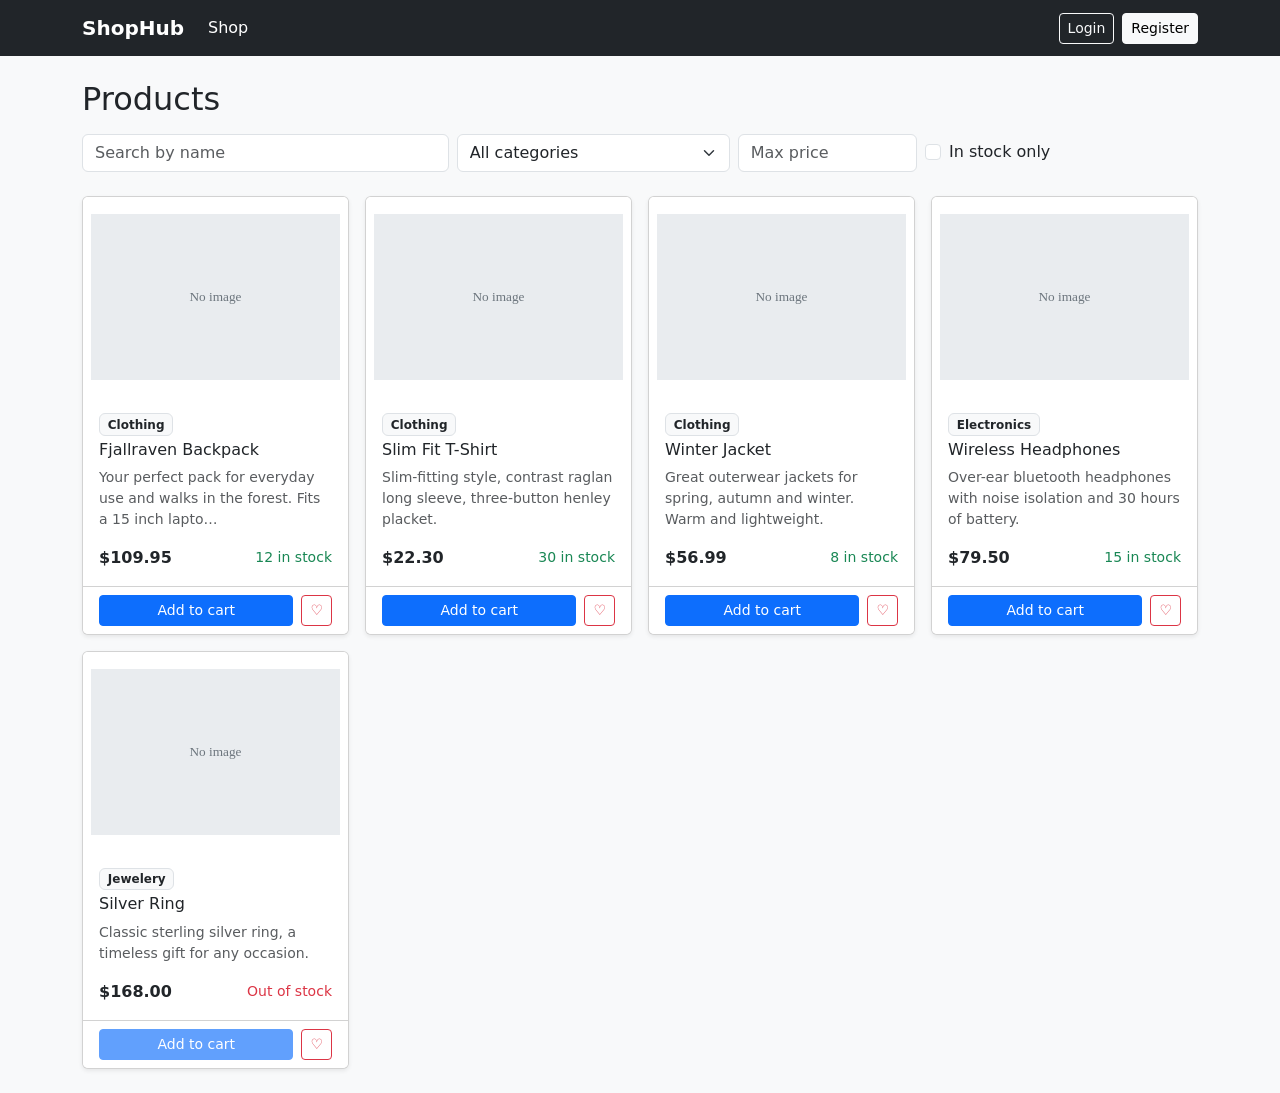
<file: index.html>
<!DOCTYPE html>
<html lang="en">
<head>
  <meta charset="UTF-8">
  <meta name="viewport" content="width=device-width, initial-scale=1">
  <title>Shop - ShopHub</title>
  <link href="vendor/bootstrap.min.css" rel="stylesheet">
  <link href="css/style.css" rel="stylesheet">
</head>
<body>
  <div id="navbar"></div>
  <div id="message"></div>

  <main class="container py-4">
    <h2 class="mb-3">Products</h2>
    <div class="row g-2 mb-4">
      <div class="col-md-4"><input class="form-control" id="search" placeholder="Search by name"></div>
      <div class="col-md-3"><select class="form-select" id="category"><option value="">All categories</option></select></div>
      <div class="col-md-2"><input type="number" min="0" class="form-control" id="maxPrice" placeholder="Max price"></div>
      <div class="col-md-3 d-flex align-items-center">
        <div class="form-check"><input class="form-check-input" type="checkbox" id="inStock"><label class="form-check-label" for="inStock">In stock only</label></div>
      </div>
    </div>
    <div class="row g-3" id="products"></div>
  </main>

  <script src="vendor/bootstrap.bundle.min.js"></script>
  <script src="js/db.js"></script>
  <script src="js/utils.js"></script>
  <script src="js/shop.js"></script>
</body>
</html>
</file>
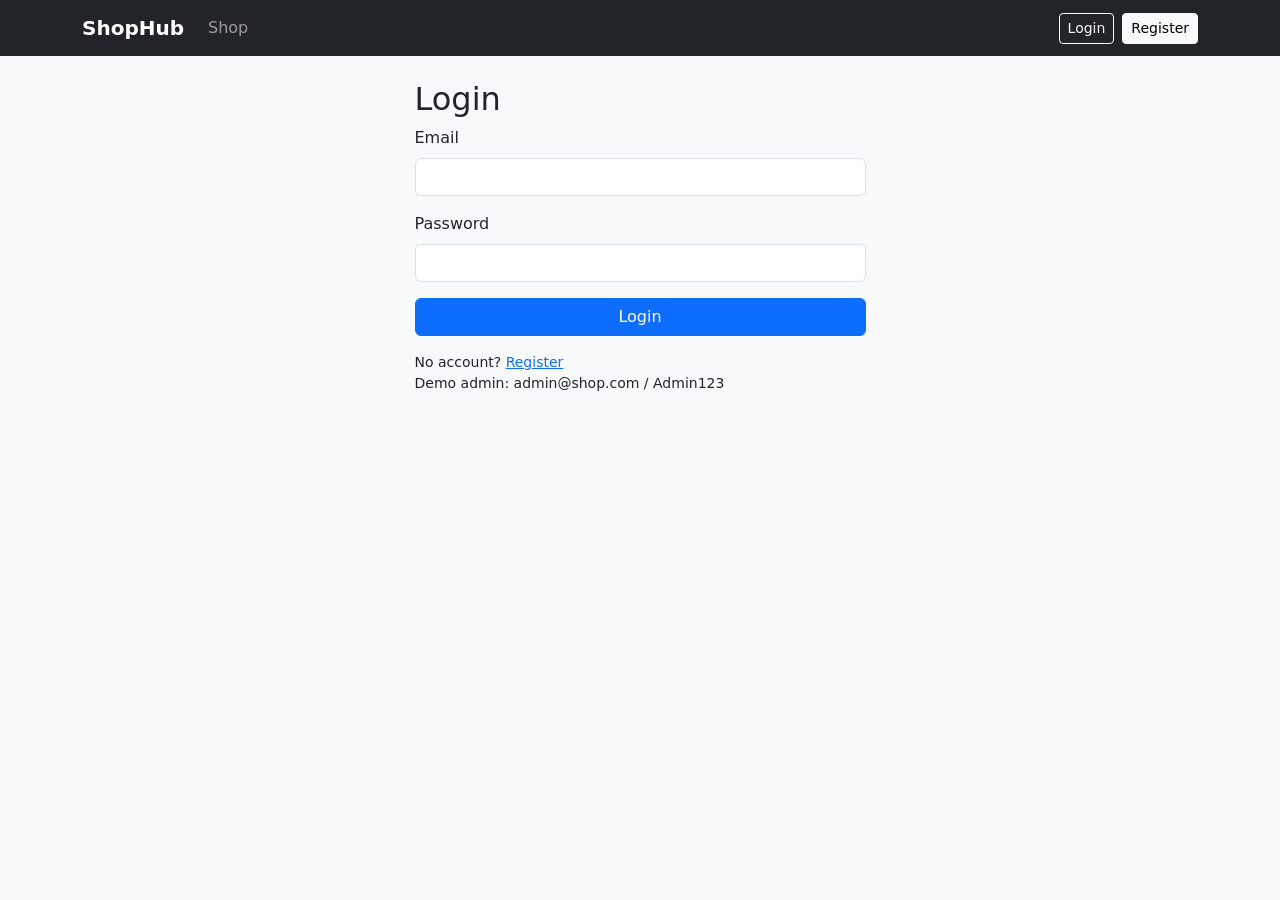
<file: admin-admins.html>
<!DOCTYPE html>
<html lang="en">
<head>
  <meta charset="UTF-8">
  <meta name="viewport" content="width=device-width, initial-scale=1">
  <title>Admins - ShopHub</title>
  <link href="vendor/bootstrap.min.css" rel="stylesheet">
  <link href="css/style.css" rel="stylesheet">
</head>
<body>
  <div id="navbar"></div>
  <div id="message"></div>

  <main class="container py-4">
    <h2 class="mb-3">Admins</h2>
    <form id="admin-form" novalidate class="card card-body mb-4 col-md-6">
      <h5>Add another admin</h5>
      <div class="mb-3"><label class="form-label" for="name">Name</label><input class="form-control" id="name"><div class="invalid-feedback" id="name-error"></div></div>
      <div class="mb-3"><label class="form-label" for="email">Email</label><input class="form-control" id="email" type="email"><div class="invalid-feedback" id="email-error"></div></div>
      <div class="mb-3"><label class="form-label" for="password">Password</label><input class="form-control" id="password" type="password"><div class="invalid-feedback" id="password-error"></div></div>
      <div><button class="btn btn-primary">Add admin</button></div>
    </form>
    <table class="table bg-white">
      <thead><tr><th>Name</th><th>Email</th></tr></thead>
      <tbody id="admins-table"></tbody>
    </table>
  </main>

  <script src="vendor/bootstrap.bundle.min.js"></script>
  <script src="js/db.js"></script>
  <script src="js/utils.js"></script>
  <script src="js/admin-admins.js"></script>
</body>
</html>
</file>
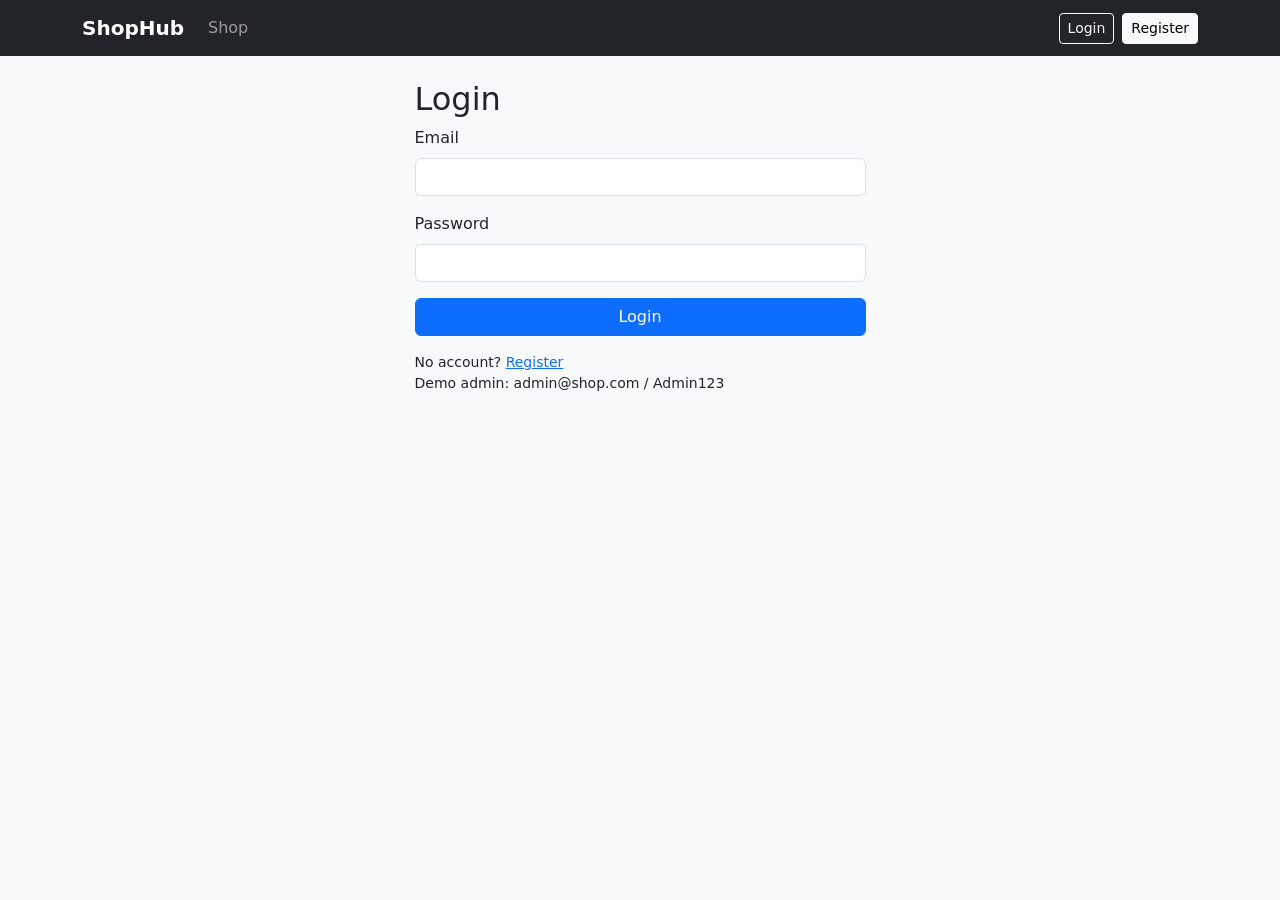
<file: admin-categories.html>
<!DOCTYPE html>
<html lang="en">
<head>
  <meta charset="UTF-8">
  <meta name="viewport" content="width=device-width, initial-scale=1">
  <title>Categories - ShopHub</title>
  <link href="vendor/bootstrap.min.css" rel="stylesheet">
  <link href="css/style.css" rel="stylesheet">
</head>
<body>
  <div id="navbar"></div>
  <div id="message"></div>

  <main class="container py-4">
    <h2 class="mb-3">Categories</h2>
    <form id="category-form" novalidate class="card card-body mb-4 col-md-6">
      <h5 id="form-title">Add category</h5>
      <div class="mb-3"><label class="form-label" for="name">Name</label><input class="form-control" id="name"><div class="invalid-feedback" id="name-error"></div></div>
      <div><button class="btn btn-primary" id="save-btn">Add</button> <button type="button" class="btn btn-link d-none" id="cancel-btn">Cancel</button></div>
    </form>
    <table class="table bg-white">
      <thead><tr><th>ID</th><th>Name</th><th>Products</th><th></th></tr></thead>
      <tbody id="categories-table"></tbody>
    </table>
  </main>

  <script src="vendor/bootstrap.bundle.min.js"></script>
  <script src="js/db.js"></script>
  <script src="js/utils.js"></script>
  <script src="js/admin-categories.js"></script>
</body>
</html>
</file>
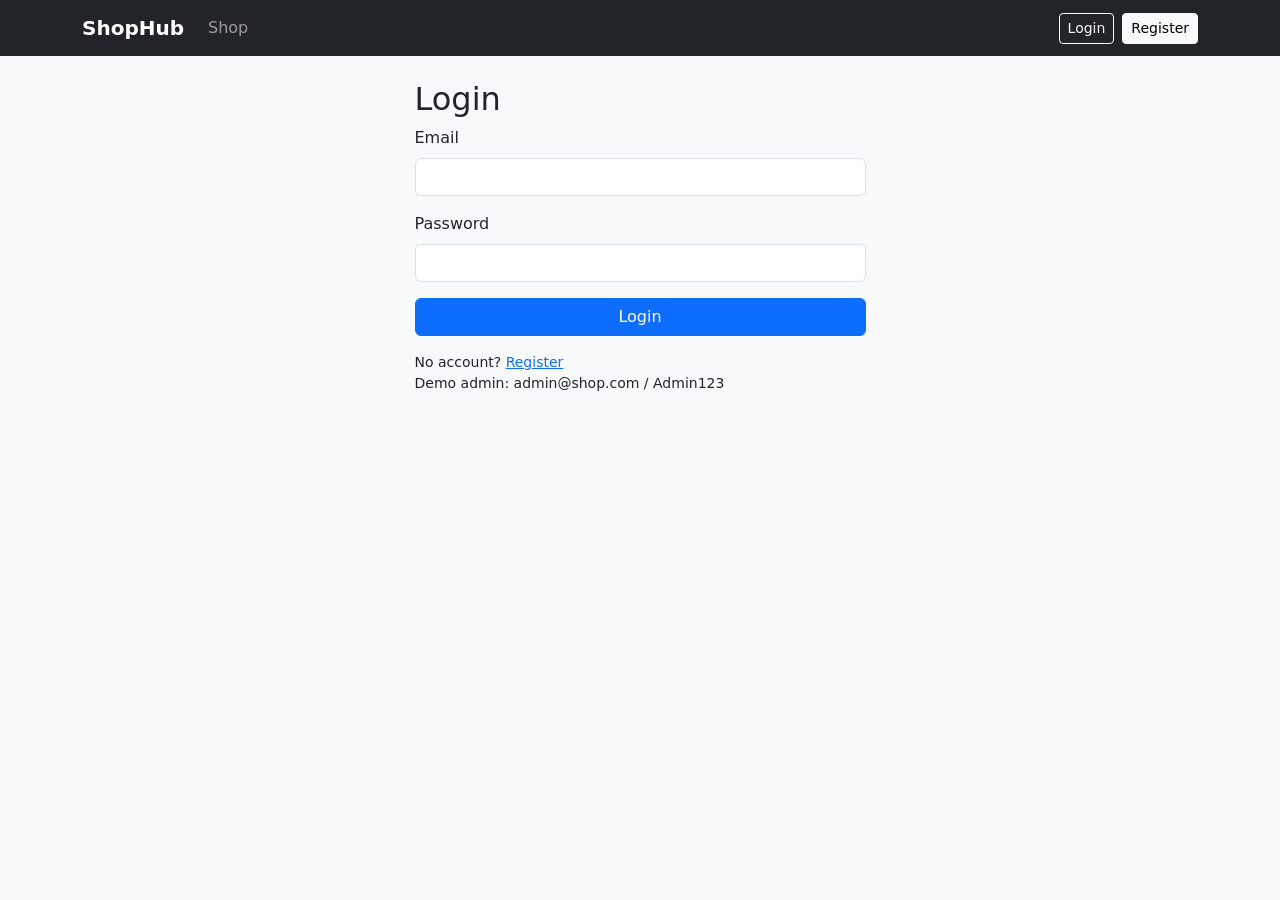
<file: admin-orders.html>
<!DOCTYPE html>
<html lang="en">
<head>
  <meta charset="UTF-8">
  <meta name="viewport" content="width=device-width, initial-scale=1">
  <title>Orders - ShopHub</title>
  <link href="vendor/bootstrap.min.css" rel="stylesheet">
  <link href="css/style.css" rel="stylesheet">
</head>
<body>
  <div id="navbar"></div>
  <div id="message"></div>

  <main class="container py-4">
    <h2 class="mb-3">All Orders</h2>
    <div id="orders"></div>
  </main>

  <script src="vendor/bootstrap.bundle.min.js"></script>
  <script src="js/db.js"></script>
  <script src="js/utils.js"></script>
  <script src="js/admin-orders.js"></script>
</body>
</html>
</file>
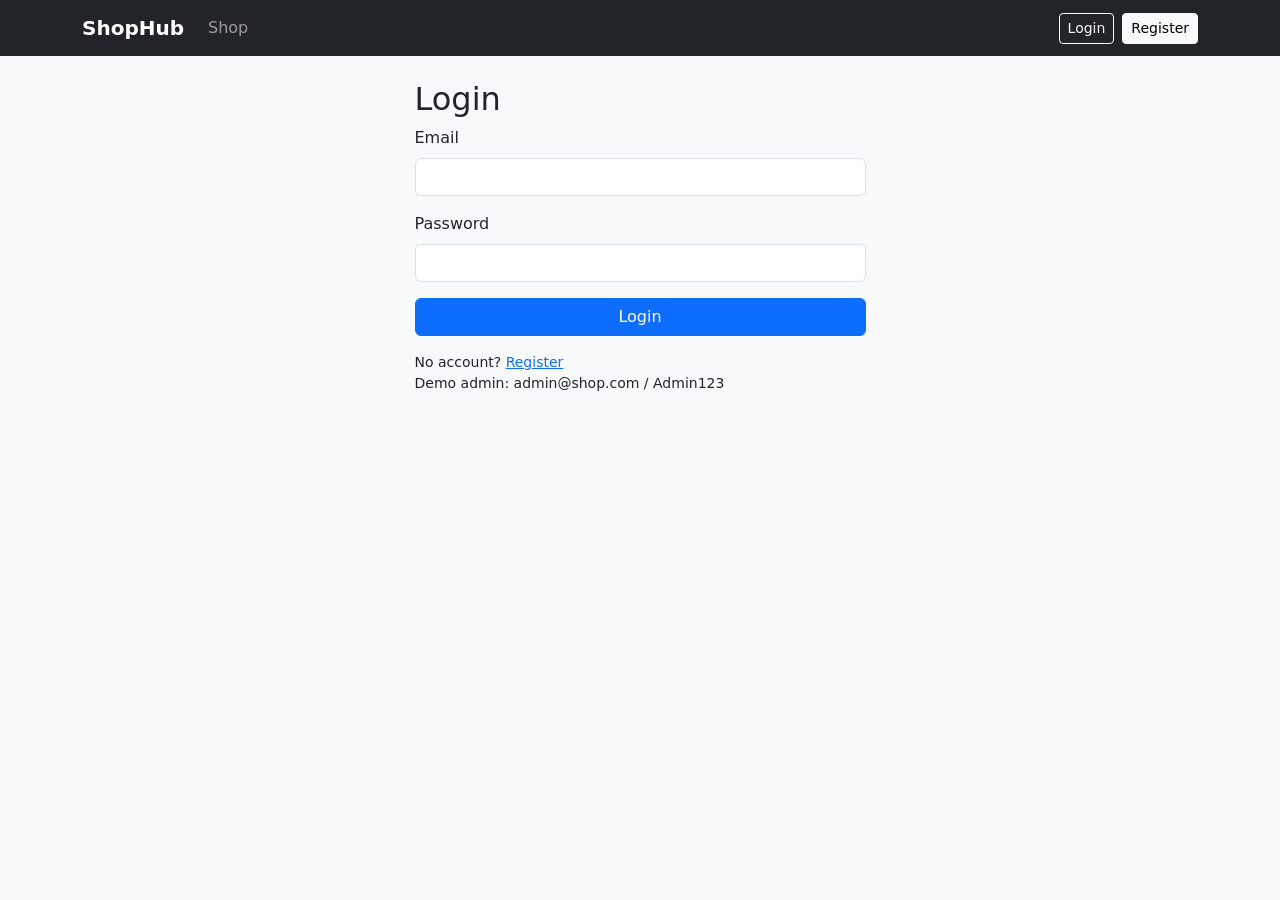
<file: admin-products.html>
<!DOCTYPE html>
<html lang="en">
<head>
  <meta charset="UTF-8">
  <meta name="viewport" content="width=device-width, initial-scale=1">
  <title>Products - ShopHub</title>
  <link href="vendor/bootstrap.min.css" rel="stylesheet">
  <link href="css/style.css" rel="stylesheet">
</head>
<body>
  <div id="navbar"></div>
  <div id="message"></div>

  <main class="container py-4">
    <div class="d-flex justify-content-between align-items-center mb-3">
      <h2>Products</h2>
      <button class="btn btn-outline-primary btn-sm" id="import-btn">Import from FakeStore API</button>
    </div>
    <form id="product-form" novalidate class="card card-body mb-4">
      <h5 id="form-title">Add product</h5>
      <div class="row">
        <div class="col-md-6">
          <div class="mb-3"><label class="form-label" for="name">Name</label><input class="form-control" id="name"><div class="invalid-feedback" id="name-error"></div></div>
          <div class="mb-3"><label class="form-label" for="image">Image URL</label><input class="form-control" id="image"><div class="invalid-feedback" id="image-error"></div></div>
          <div class="mb-3"><label class="form-label" for="categoryId">Category</label><select class="form-select" id="categoryId"></select><div class="invalid-feedback" id="categoryId-error"></div></div>
        </div>
        <div class="col-md-6">
          <div class="mb-3"><label class="form-label" for="price">Price</label><input class="form-control" id="price" type="number" step="0.01"><div class="invalid-feedback" id="price-error"></div></div>
          <div class="mb-3"><label class="form-label" for="stock">Stock quantity</label><input class="form-control" id="stock" type="number"><div class="invalid-feedback" id="stock-error"></div></div>
          <div class="mb-3"><label class="form-label" for="description">Description</label><input class="form-control" id="description"><div class="invalid-feedback" id="description-error"></div></div>
        </div>
      </div>
      <div><button class="btn btn-primary" id="save-btn">Add</button> <button type="button" class="btn btn-link d-none" id="cancel-btn">Cancel</button></div>
    </form>
    <div class="table-responsive">
      <table class="table bg-white align-middle">
        <thead><tr><th></th><th>ID</th><th>Name</th><th>Category</th><th>Price</th><th>Stock</th><th></th></tr></thead>
        <tbody id="products-table"></tbody>
      </table>
    </div>
  </main>

  <script src="vendor/bootstrap.bundle.min.js"></script>
  <script src="js/db.js"></script>
  <script src="js/utils.js"></script>
  <script src="js/admin-products.js"></script>
</body>
</html>
</file>
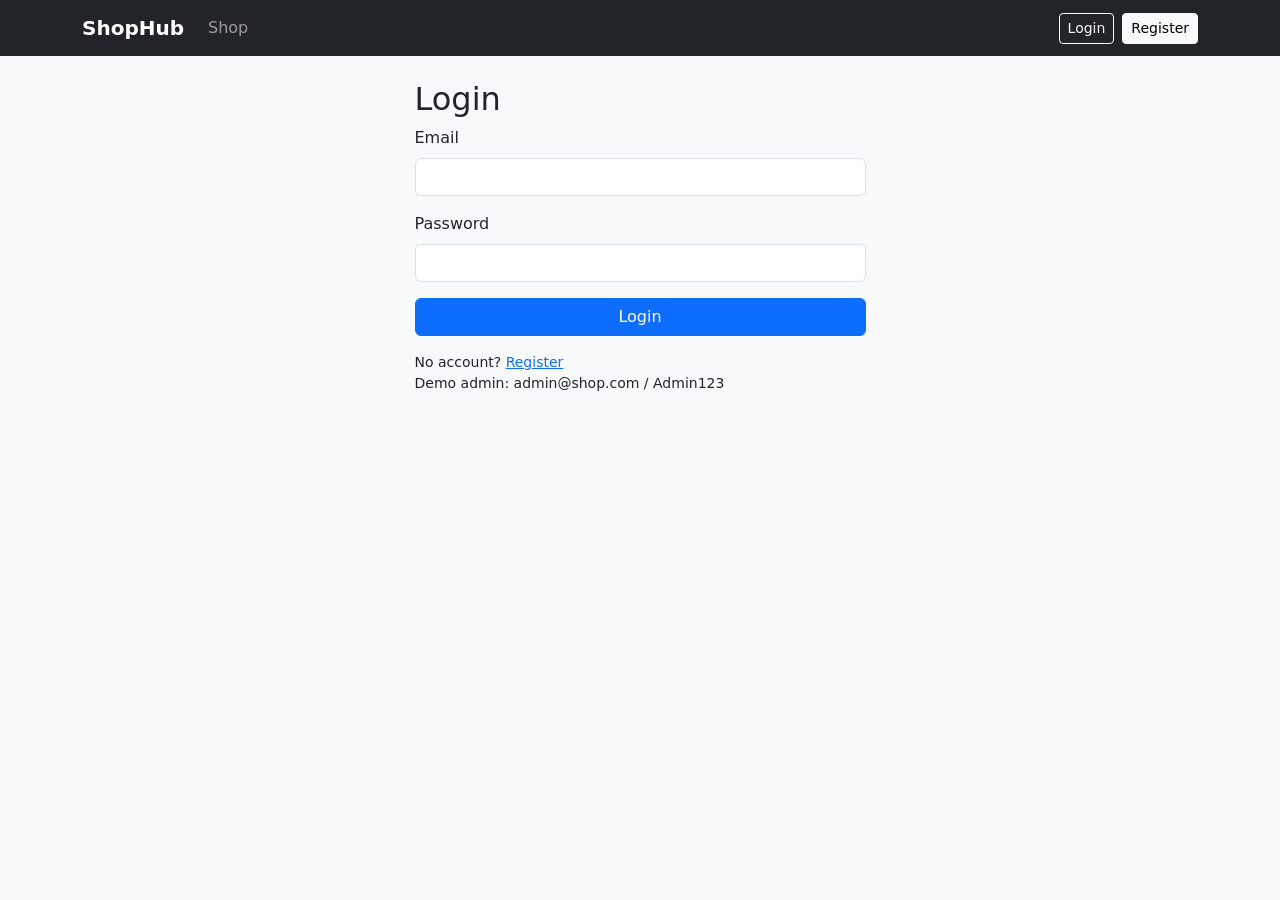
<file: cart.html>
<!DOCTYPE html>
<html lang="en">
<head>
  <meta charset="UTF-8">
  <meta name="viewport" content="width=device-width, initial-scale=1">
  <title>Cart - ShopHub</title>
  <link href="vendor/bootstrap.min.css" rel="stylesheet">
  <link href="css/style.css" rel="stylesheet">
</head>
<body>
  <div id="navbar"></div>
  <div id="message"></div>

  <main class="container py-4">
    <h2 class="mb-3">Shopping Cart</h2>
    <p class="text-muted d-none" id="empty-cart">Your cart is empty. <a href="index.html">Continue shopping</a></p>
    <div id="cart-content">
      <div class="table-responsive">
        <table class="table align-middle bg-white">
          <thead><tr><th>Product</th><th>Price</th><th style="width:110px">Qty</th><th>Subtotal</th><th></th></tr></thead>
          <tbody id="cart-rows"></tbody>
        </table>
      </div>
      <div class="text-end fs-5 mb-3">Total: <strong id="cart-total"></strong></div>
      <form id="order-form" novalidate class="card card-body col-md-6">
        <div class="mb-3"><label class="form-label" for="phone">Phone</label><input class="form-control" id="phone" type="tel"><div class="invalid-feedback" id="phone-error"></div></div>
        <div class="mb-3"><label class="form-label" for="address">Shipping address</label><input class="form-control" id="address"><div class="invalid-feedback" id="address-error"></div></div>
        <button class="btn btn-success">Place order</button>
        <small class="text-muted mt-2">Your order stays pending until an admin confirms it.</small>
      </form>
    </div>
  </main>

  <script src="vendor/bootstrap.bundle.min.js"></script>
  <script src="js/db.js"></script>
  <script src="js/utils.js"></script>
  <script src="js/cart.js"></script>
</body>
</html>
</file>
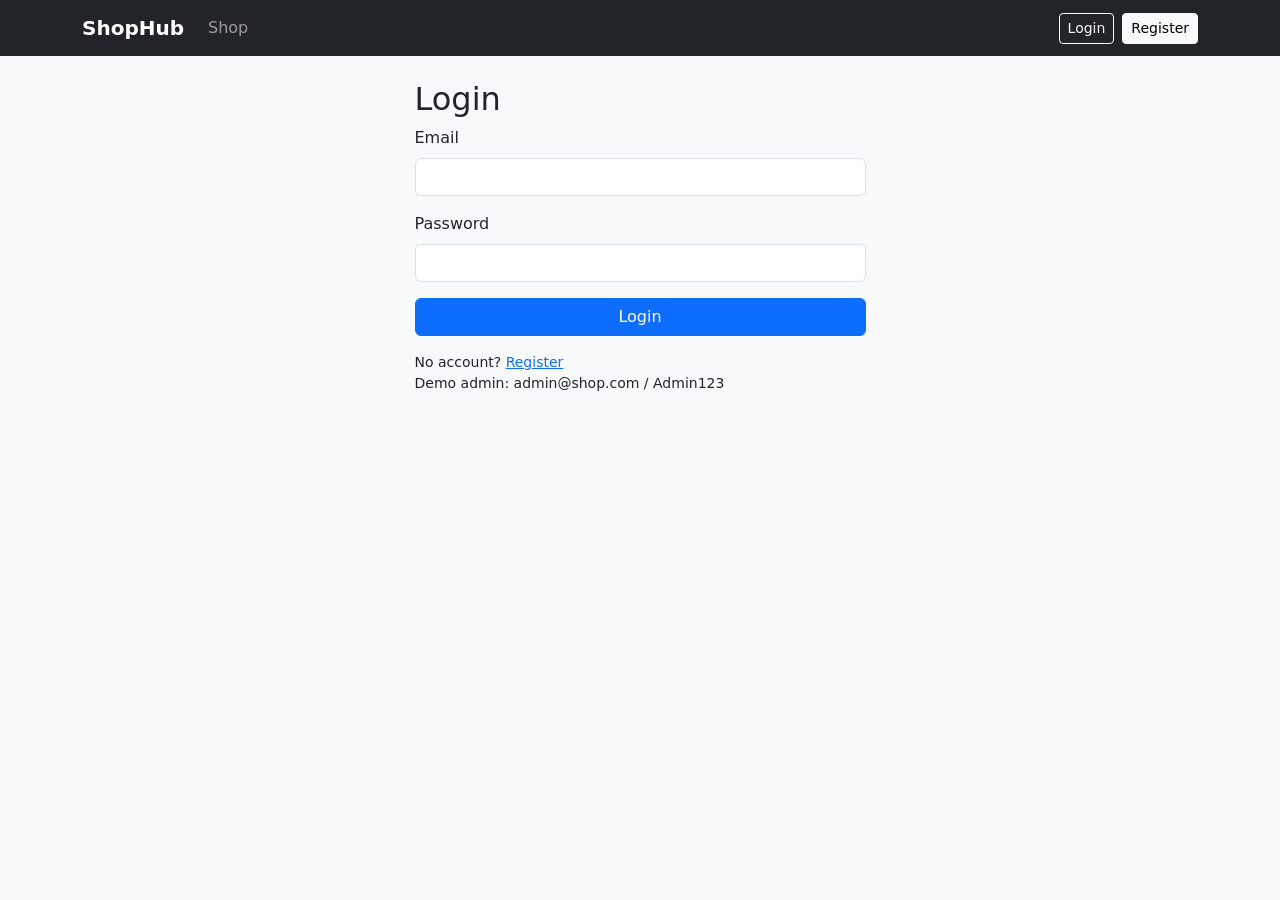
<file: login.html>
<!DOCTYPE html>
<html lang="en">
<head>
  <meta charset="UTF-8">
  <meta name="viewport" content="width=device-width, initial-scale=1">
  <title>Login - ShopHub</title>
  <link href="vendor/bootstrap.min.css" rel="stylesheet">
  <link href="css/style.css" rel="stylesheet">
</head>
<body>
  <div id="navbar"></div>
  <div id="message"></div>

  <main class="container py-4">
    <div class="row justify-content-center"><div class="col-md-5">
      <h2>Login</h2>
      <form id="login-form" novalidate>
        <div class="mb-3"><label class="form-label" for="email">Email</label><input class="form-control" id="email" type="email"><div class="invalid-feedback" id="email-error"></div></div>
        <div class="mb-3"><label class="form-label" for="password">Password</label><input class="form-control" id="password" type="password"><div class="invalid-feedback" id="password-error"></div></div>
        <button class="btn btn-primary w-100">Login</button>
      </form>
      <p class="mt-3 small">No account? <a href="register.html">Register</a><br>Demo admin: admin@shop.com / Admin123</p>
    </div></div>
  </main>

  <script src="vendor/bootstrap.bundle.min.js"></script>
  <script src="js/db.js"></script>
  <script src="js/utils.js"></script>
  <script src="js/login.js"></script>
</body>
</html>
</file>
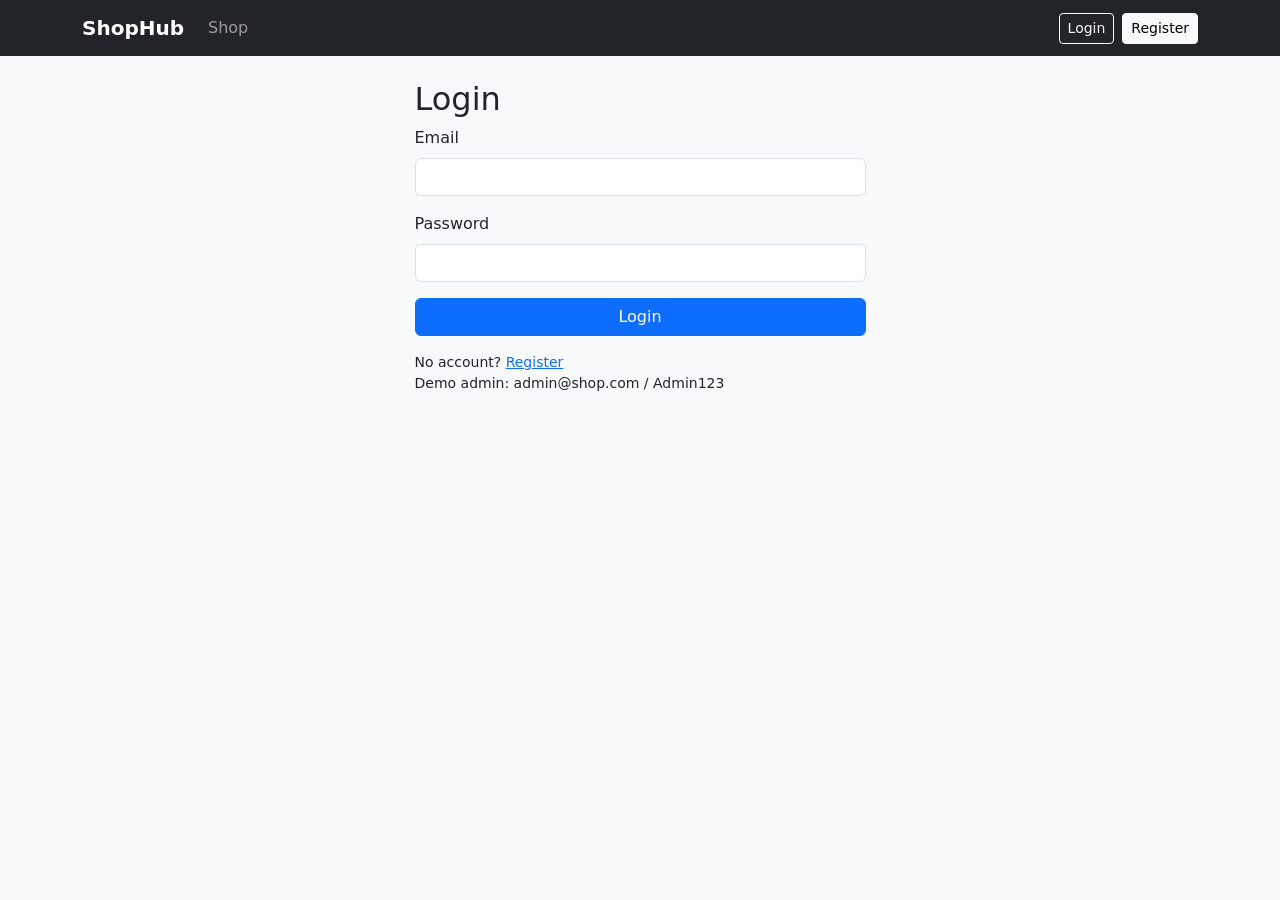
<file: orders.html>
<!DOCTYPE html>
<html lang="en">
<head>
  <meta charset="UTF-8">
  <meta name="viewport" content="width=device-width, initial-scale=1">
  <title>My Orders - ShopHub</title>
  <link href="vendor/bootstrap.min.css" rel="stylesheet">
  <link href="css/style.css" rel="stylesheet">
</head>
<body>
  <div id="navbar"></div>
  <div id="message"></div>

  <main class="container py-4">
    <h2 class="mb-3">My Orders</h2>
    <div id="orders"></div>
  </main>

  <script src="vendor/bootstrap.bundle.min.js"></script>
  <script src="js/db.js"></script>
  <script src="js/utils.js"></script>
  <script src="js/orders.js"></script>
</body>
</html>
</file>
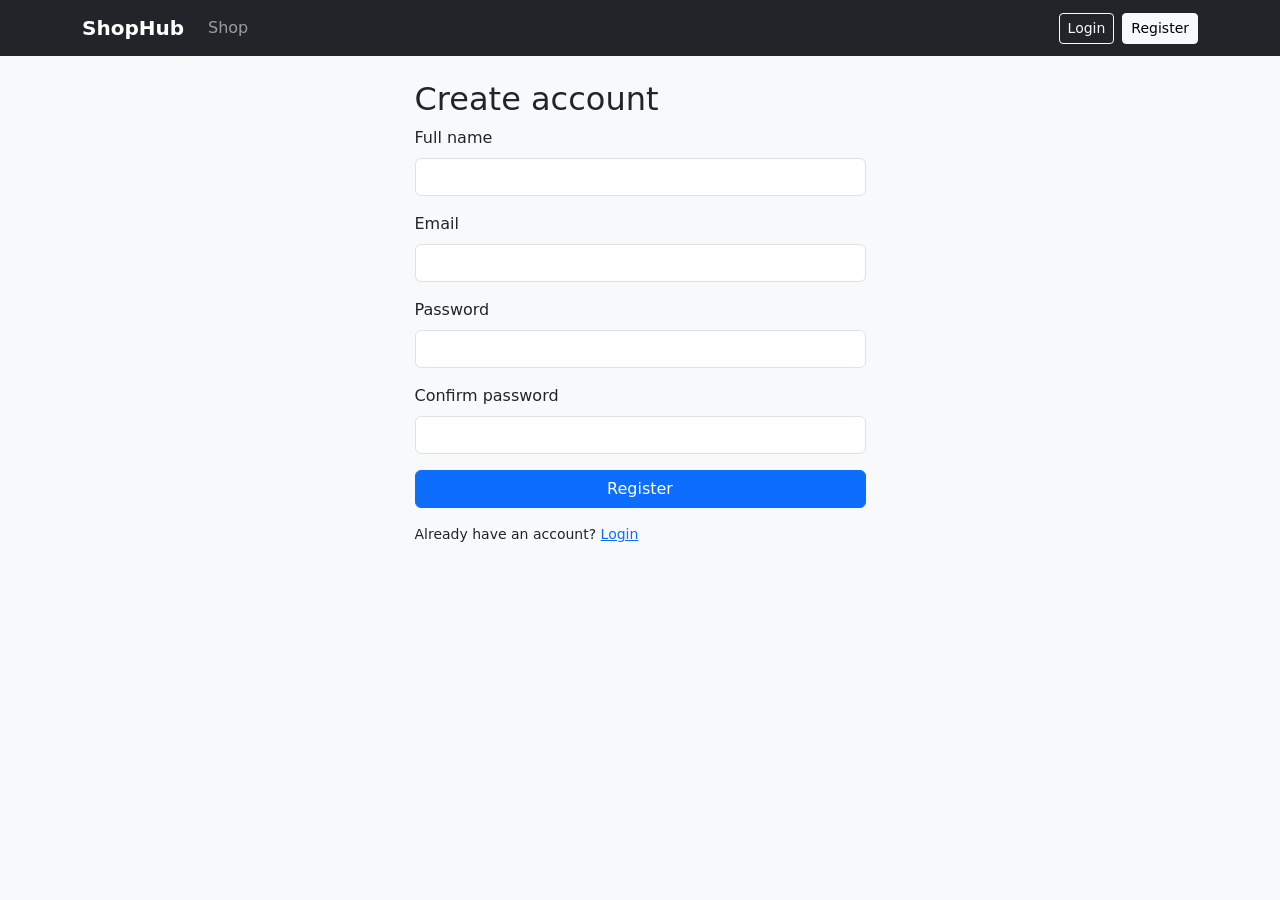
<file: register.html>
<!DOCTYPE html>
<html lang="en">
<head>
  <meta charset="UTF-8">
  <meta name="viewport" content="width=device-width, initial-scale=1">
  <title>Register - ShopHub</title>
  <link href="vendor/bootstrap.min.css" rel="stylesheet">
  <link href="css/style.css" rel="stylesheet">
</head>
<body>
  <div id="navbar"></div>
  <div id="message"></div>

  <main class="container py-4">
    <div class="row justify-content-center"><div class="col-md-5">
      <h2>Create account</h2>
      <form id="register-form" novalidate>
        <div class="mb-3"><label class="form-label" for="name">Full name</label><input class="form-control" id="name"><div class="invalid-feedback" id="name-error"></div></div>
        <div class="mb-3"><label class="form-label" for="email">Email</label><input class="form-control" id="email" type="email"><div class="invalid-feedback" id="email-error"></div></div>
        <div class="mb-3"><label class="form-label" for="password">Password</label><input class="form-control" id="password" type="password"><div class="invalid-feedback" id="password-error"></div></div>
        <div class="mb-3"><label class="form-label" for="confirm">Confirm password</label><input class="form-control" id="confirm" type="password"><div class="invalid-feedback" id="confirm-error"></div></div>
        <button class="btn btn-primary w-100">Register</button>
      </form>
      <p class="mt-3 small">Already have an account? <a href="login.html">Login</a></p>
    </div></div>
  </main>

  <script src="vendor/bootstrap.bundle.min.js"></script>
  <script src="js/db.js"></script>
  <script src="js/utils.js"></script>
  <script src="js/register.js"></script>
</body>
</html>
</file>
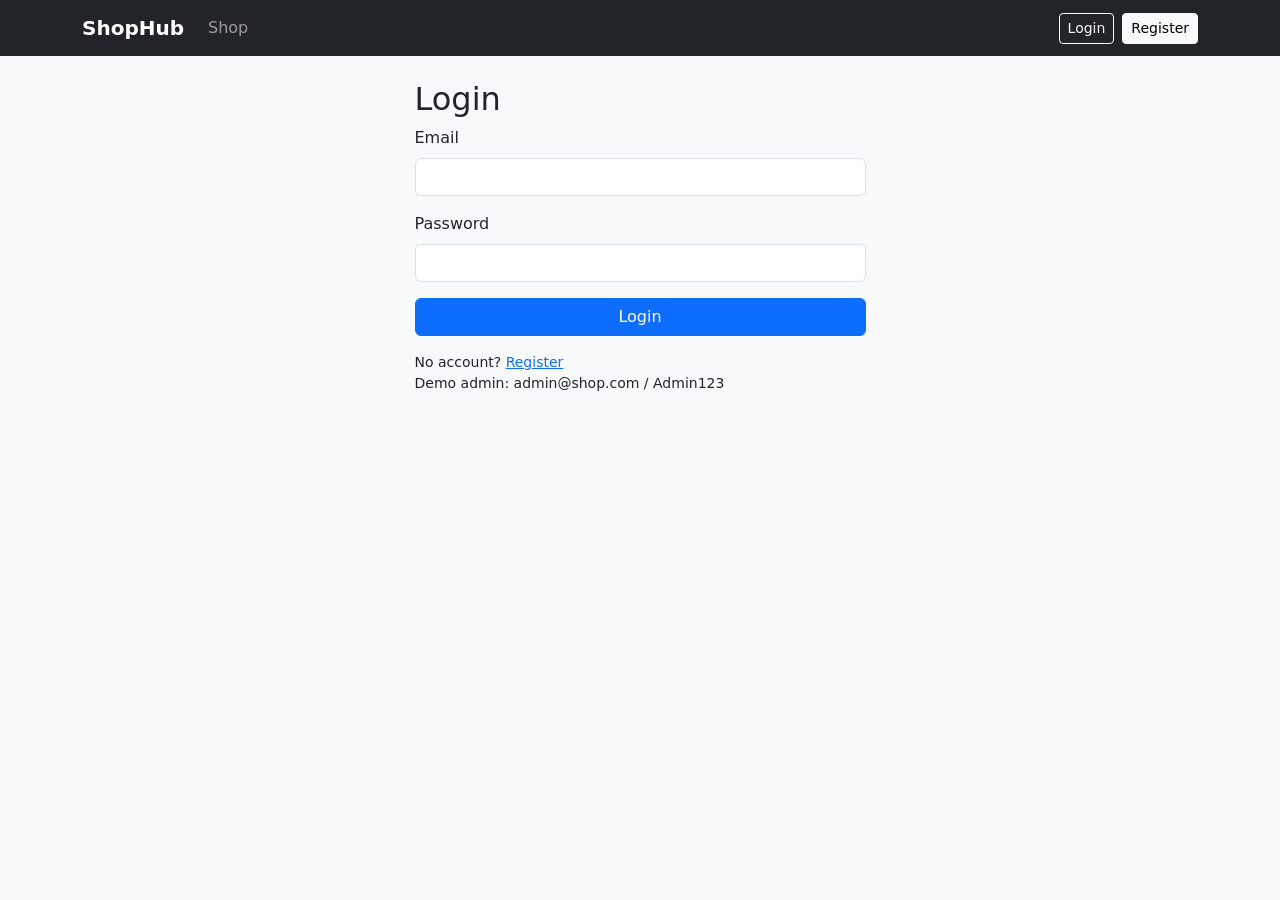
<file: wishlist.html>
<!DOCTYPE html>
<html lang="en">
<head>
  <meta charset="UTF-8">
  <meta name="viewport" content="width=device-width, initial-scale=1">
  <title>Wishlist - ShopHub</title>
  <link href="vendor/bootstrap.min.css" rel="stylesheet">
  <link href="css/style.css" rel="stylesheet">
</head>
<body>
  <div id="navbar"></div>
  <div id="message"></div>

  <main class="container py-4">
    <h2 class="mb-3">My Wishlist</h2>
    <div class="row g-3" id="wishlist"></div>
  </main>

  <script src="vendor/bootstrap.bundle.min.js"></script>
  <script src="js/db.js"></script>
  <script src="js/utils.js"></script>
  <script src="js/wishlist.js"></script>
</body>
</html>
</file>
<file: css/style.css>
body { background: #f8f9fa; font-family: system-ui, -apple-system, "Segoe UI", Roboto, sans-serif; }
#flash { position: fixed; top: 70px; right: 16px; z-index: 2000; max-width: 360px; }
.p-img { height: 200px; object-fit: contain; background: #fff; padding: .5rem; }
.thumb { width: 48px; height: 48px; object-fit: contain; background: #fff; border: 1px solid #dee2e6; border-radius: 4px; }
</file>
